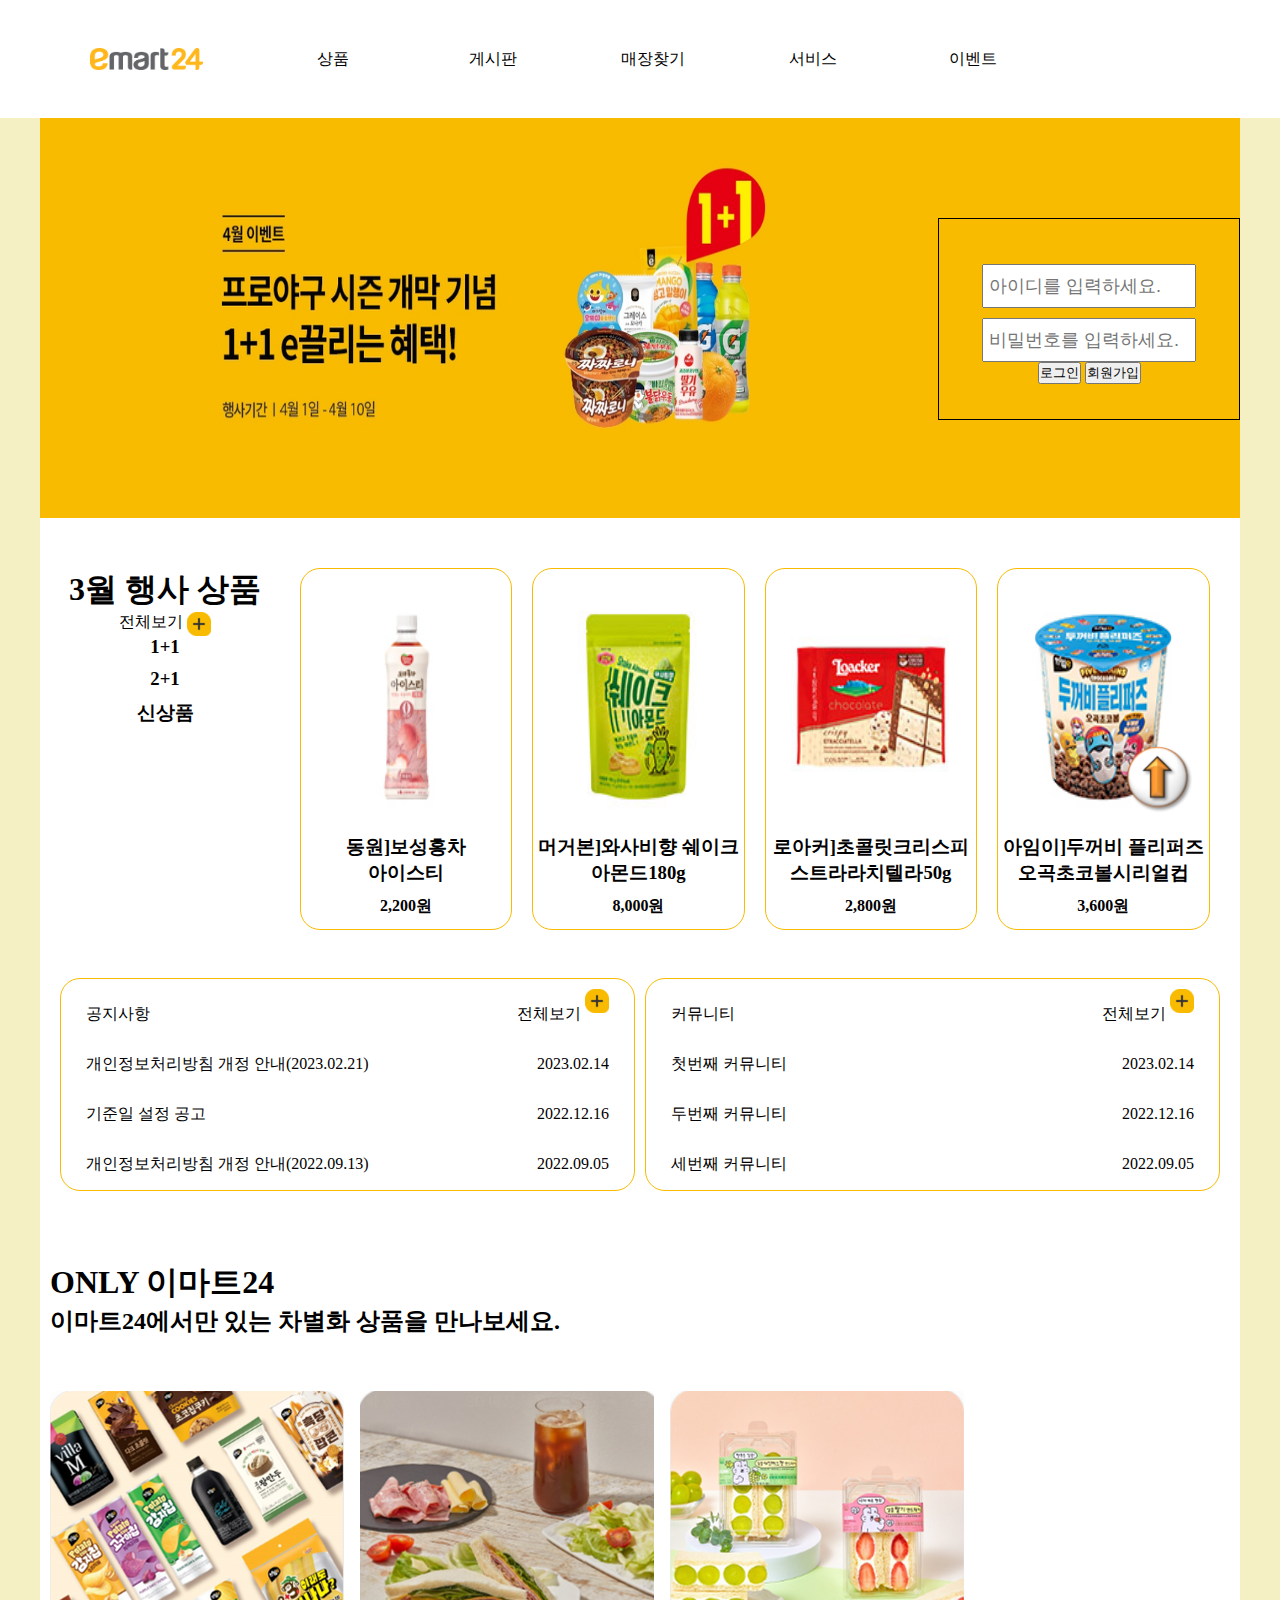
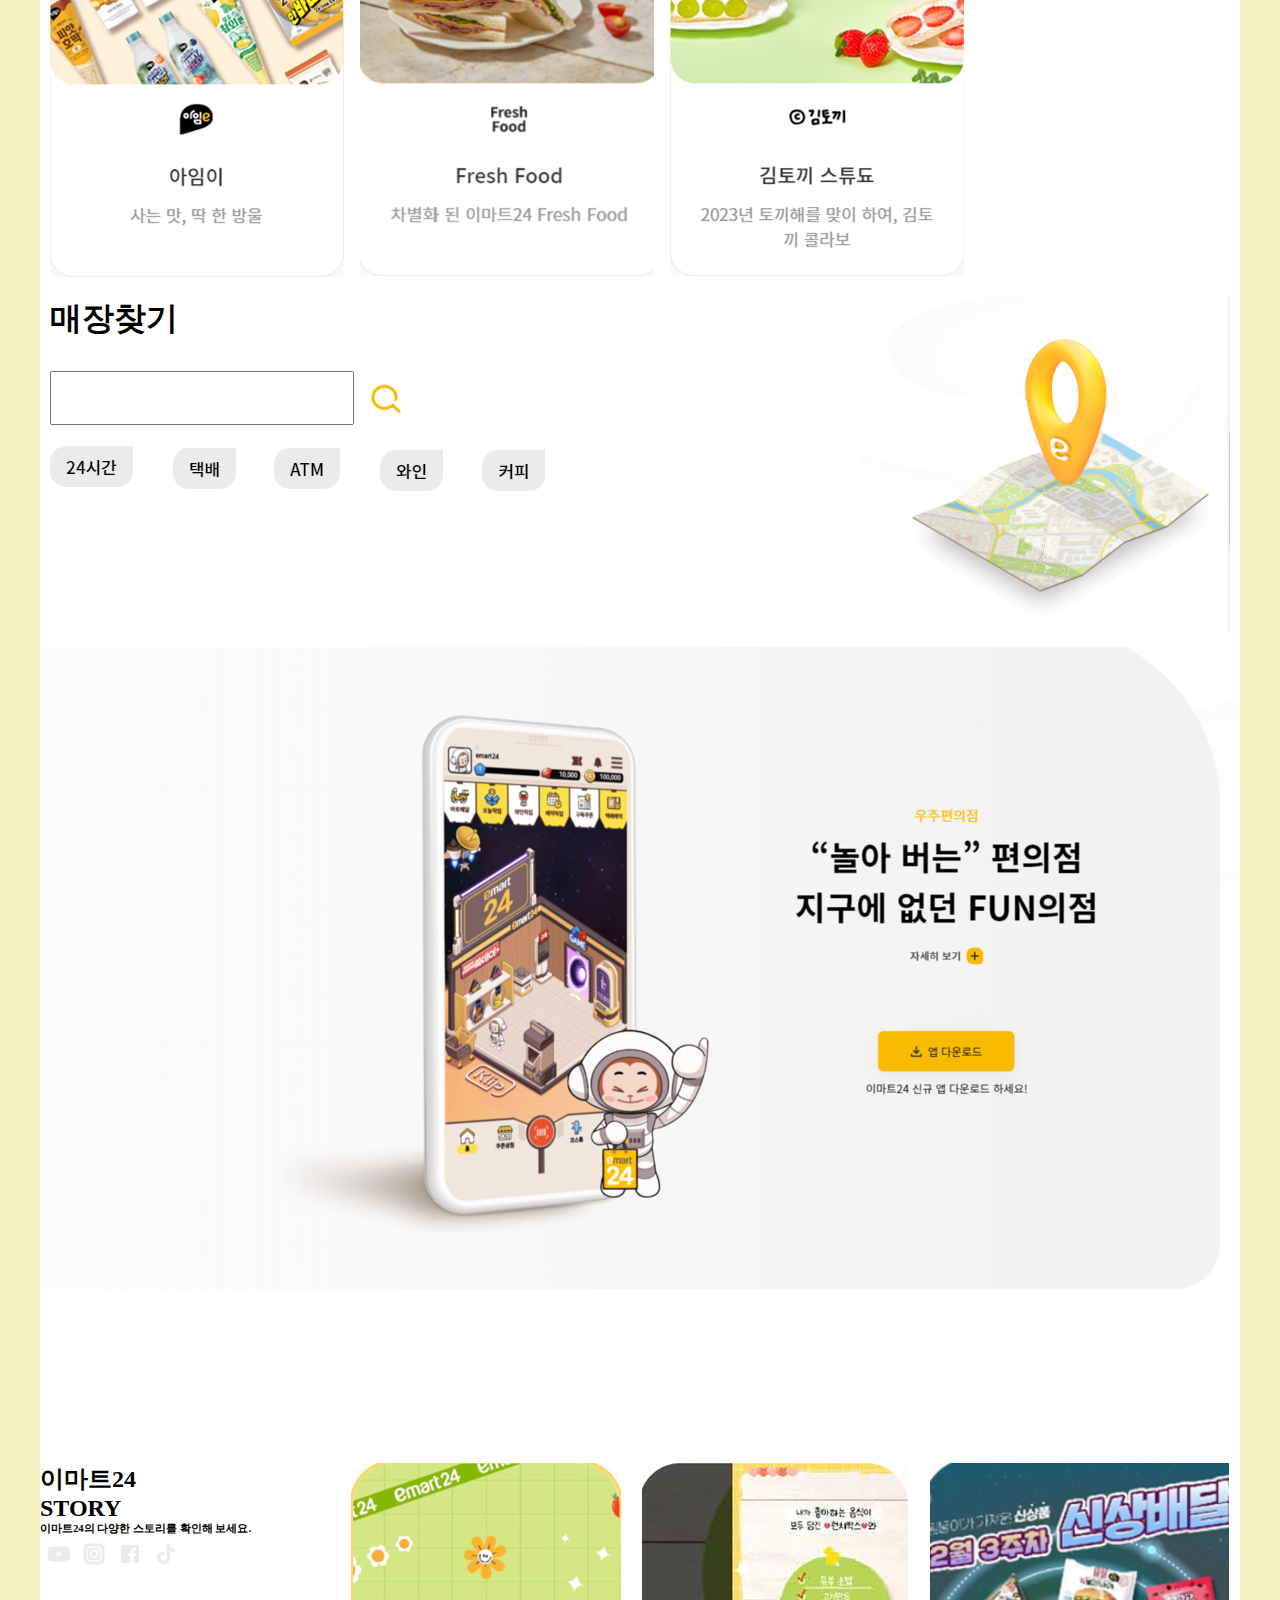
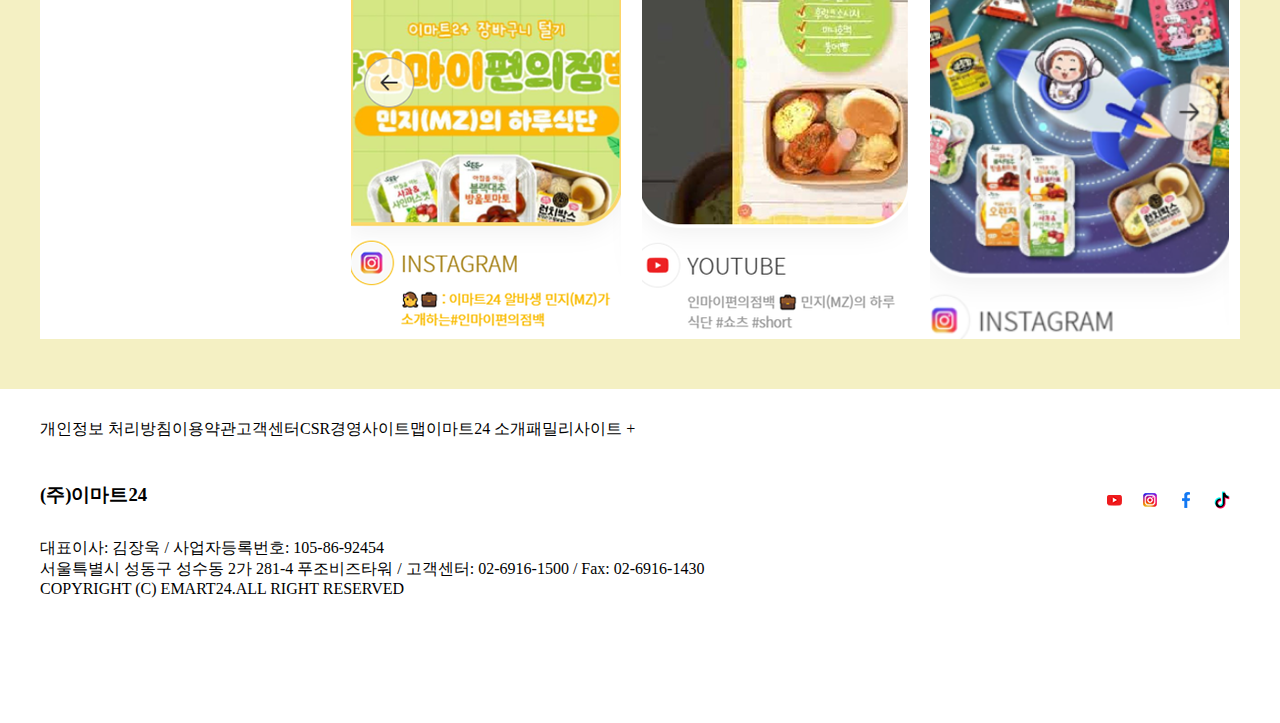
<file: FrontEnd/index.html>
<!DOCTYPE html>
<html lang="en">
<head>
    <meta charset="UTF-8">
    <meta http-equiv="X-UA-Compatible" content="IE=edge">
    <meta name="viewport" content="width=device-width, initial-scale=1.0">
    <title>홈 - 이마트24</title>
    <link rel="stylesheet" href="./css/style_index.css">
</head>
<body>
    <a href="" class="Scroll">
        <img src="./img/위를향해.png" alt="" class="iOn">
        <img src="./img/위를향해2.png" alt="" class="iOff">
    </a>
    <div class="wrap">
        <div class="header">
            <div class="headerIn">
                <div class="logo">
                    <a href="./index.html">
                        <img src="./img/logo.png" alt="로고">
                    </a>
                </div> <!-- logo -->

                <ul class="gnb" onmouseover="on()" onmouseout="off()">
                    <li class="gnbMenu">
                        <div class="textWrap">
                            <a href="./goods.html">상품</a>
                        </div>
                    </li>
                    <li class="gnbMenu">
                        <div class="textWrap">
                            <a href="">게시판</a>
                        </div>
                    </li>
                    <li class="gnbMenu">
                        <div class="textWrap">매장찾기</div>
                    </li>
                    <li class="gnbMenu">
                        <div class="textWrap">서비스</div>
                    </li>
                    <li class="gnbMenu">
                        <div class="textWrap">이벤트</div>
                    </li>
                </ul> <!-- gnb -->

                <div class="headerHidden" onmouseover="on()" onmouseout="off()">
                    <ul class="gnbHidden">
                        <li class="gnbHiddenMenu">
                            <ul class="lnb">
                                <li><a href="./goods.html">행사 상품</a></li>
                                <li>차별화 상품</li>
                                <li>Fresh Food</li>
                            </ul>
                        </li>
                        <li class="gnbHiddenMenu">
                            <ul class="lnb">
                                <li><a href="">공지사항</a></li>
                                <li><a href="">커뮤니티</a></li>
                            </ul>
                        </li>
                        <li class="gnbHiddenMenu">
                            <ul class="lnb">
                                <li>매장찾기</li>
                                <li>3D 매장 체험</li>
                            </ul>
                        </li>
                        <li class="gnbHiddenMenu">
                            <ul class="lnb">
                                <li>APP 서비스</li>
                                <li>생활 서비스</li>
                                <li>제휴 서비스</li>
                            </ul>
                        </li>
                        <li class="gnbHiddenMenu">
                            <ul class="lnb">
                                <li>진행중인 이벤트</li>
                                <li>종료된 이벤트</li>
                            </ul>
                        </li>
                    </ul> <!-- gnb -->
                </div><!-- headerHedden -->
            </div> <!-- headerIn -->
        </div> <!-- header -->

        <div class="container bgcWhite">
            <div class="banner">
                <div class="mainBanner">
                    <img src="./img/mainbanner.png" alt="메인베너">
                </div>
                <div class="loginBox">
                    <div class="login">
                        <form action="">
                            <input type="text" class="id" placeholder="아이디를 입력하세요."><br>
                            <input type="password" class="pw" placeholder="비밀번호를 입력하세요."><br>
                            <button>로그인</button>
                            <button><a href="./join.html">회원가입</a></button>
                        </form>
                    </div>
                </div>
            </div> <!-- banner -->

            <div class="eventItem">
                <div class="titleWrap">
                    <div class="title">
                        <h1>3월 행사 상품</h1>
                        <p>
                            <a href="./goods.html"> <!-- 행사 상품 페이지 연결 -->
                                전체보기
                                <img src="./img/+.png" alt="+">
                            </a>
                        </p>
                    </div>
                    <ul class="categories">
                        <li class="category">
                            <a href="">
                                <h3>1+1</h3>
                            </a>
                        </li>
                        <li class="category">
                            <a href="">
                                <h3>2+1</h3>
                            </a>
                        </li>
                        <li class="category">
                            <a href="">
                                <h3>신상품</h3>
                            </a>
                        </li>
                    </ul>
                </div>

                <div class="eventItemImg">
                    <ul>
                        <li>
                            <a href="./img/productimg1.png">
                                <img src="./img/productimg1.png" alt="행사상품이미지1">
                                <h3 class="eventItemName">동원]보성홍차<br>아이스티</h3>
                                <h4 class="eventItemPrice">2,200원</h4>
                            </a>
                        </li>
                        <li>
                            <a href="./img/productimg2.png">
                                <img src="./img/productimg2.png" alt="행사상품이미지2">
                                <h3 class="eventItemName">머거본]와사비향 쉐이크<br>아몬드180g</h3>
                                <h4 class="eventItemPrice">8,000원</h4>
                            </a>
                        </li>
                        <li>
                            <a href="/img/productimg3.png">
                                <img src="./img/productimg3.png" alt="행사상품이미지3">
                                <h3 class="eventItemName">로아커]초콜릿크리스피<br>스트라라치텔라50g</h3>
                                <h4 class="eventItemPrice">2,800원</h4>
                            </a>
                        </li>
                        <li>
                            <a href="./img/productimg4.png">
                                <img src="./img/productimg4.png" alt="행사상품이미지4">
                                <h3 class="eventItemName">아임이]두꺼비 플리퍼즈<br>오곡초코볼시리얼컵</h3>
                                <h4 class="eventItemPrice">3,600원</h4>
                            </a>
                        </li>
                    </ul>
                </div>
            </div> <!-- eventItem -->

            <div class="customerBoard">
                <div class="noticeBoard">
                    <div class="title">
                        <p>공지사항</p>
                        <p>
                            전체보기
                            <img src="./img/+.png" alt="+">
                        </p>
                    </div>

                    <div class="table">
                        <ul>
                            <li>
                                <a href="">
                                    <span class="tableTitle">개인정보처리방침 개정 안내(2023.02.21)</span>
                                    <span class="tableDate">2023.02.14</span>
                                </a>
                            </li>
                            <li>
                                <a href="">
                                    <span class="tableTitle">기준일 설정 공고</span>
                                    <span class="tableDate">2022.12.16</span>
                                </a>
                            </li>
                            <li>
                                <a href="">
                                    <span class="tableTitle">개인정보처리방침 개정 안내(2022.09.13)</span>
                                    <span class="tableDate">2022.09.05</span>
                                </a>
                            </li>
                        </ul>
                    </div>
                </div>

                <div class="reviewBoard">
                    <div class="title">
                        <p>커뮤니티</p>
                        <p>
                            전체보기
                            <img src="./img/+.png" alt="+">
                        </p>
                    </div>

                    <div class="table">
                        <ul>
                            <li>
                                <a href="">
                                    <span class="tableTitle">첫번째 커뮤니티</span>
                                    <span class="tableDate">2023.02.14</span>
                                </a>
                            </li>
                            <li>
                                <a href="">
                                    <span class="tableTitle">두번째 커뮤니티</span>
                                    <span class="tableDate">2022.12.16</span>
                                </a>
                            </li>
                            <li>
                                <a href="">
                                    <span class="tableTitle">세번째 커뮤니티</span>
                                    <span class="tableDate">2022.09.05</span>
                                </a>
                            </li>
                        </ul>
                    </div>
                </div>
            </div> <!-- customerBoard -->

            <div class="onlyEmart">
                <div class="title">
                    <h1>ONLY 이마트24</h1>
                    <h2>이마트24에서만 있는 차별화 상품을 만나보세요.</h2>
                </div>

                <ul class="onlyEmartImg">
                    <li><img src="./img/only1.png" alt="only 이미지1"></li>
                    <li><img src="./img/only2.png" alt="only 이미지2"></li>
                    <li><img src="./img/only3.png" alt="only 이미지3"></li>
                    <li></li><!--4/12추가-->
                </ul>
            </div> <!-- onlyEmart -->
            
            <div class="mapService">
                <div class="title">
                    <h1>매장찾기</h1>
                    <div class="searchItem">
                        <div class="searchBar">
                            <input type="text" class="searchTextBox">
                            <img src="./img/search.png" alt="찾기" class="searchIcon">
                        </div>

                        <ul class="tags">
                            <li class="tag"><img src="./img/24h.PNG" alt="24시간"></li>
                            <li class="tag"><img src="./img/parcel.PNG" alt="택배"></li>
                            <li class="tag"><img src="./img/atm.PNG" alt="ATM"></li>
                            <li class="tag"><img src="./img/wine.PNG" alt="와인"></li>
                            <li class="tag"><img src="./img/coffee.PNG" alt="커피"></li>
                        </ul>
                    </div>
                </div>
                <div class="mapImg">
                    <img src="./img/map.PNG" alt="지도"> <!-- 홈페이지대로 갈 건지 확인 -->
                </div>
            </div> <!-- mapService -->
            
            <div class="appService">
                <img src="./img/svc.PNG" alt="서비스 이미지">
            </div> <!-- appService -->
            
            <div class="emartStory">
                <div class="title">
                    <h2>이마트24<br>STORY</h2>
                    <h6>이마트24의 다양한 스토리를 확인해 보세요.</h6>
                    <ul class="magazinSns">
                        <li><img src="./img/youtubeGray.png" alt="유튭"></li>
                        <li><img src="./img/instaGray.png" alt="인스타"></li>
                        <li><img src="./img/faceBookGray.png" alt="페북"></li>
                        <li><img src="./img/tiktokGray.png" alt="틱톡"></li>
                    </ul>
                </div>

                <ul class="magazinImg">
                    <li><img src="./img/story1.png" alt="이미지1"></li>
                    <li><img src="./img/story2.png" alt="이미지2"></li>
                    <li><img src="./img/style3.png" alt="이미지3"></li>
                </ul>
            </div> <!-- emartStory -->
        </div> <!-- container -->

        <div class="footer">
            <div class="footerIn">
                <div class="fnbWrap">
                    <ul>
                        <li>개인정보 처리방침</li>
                        <li>이용약관</li>
                        <li>고객센터</li>
                        <li>CSR경영</li>
                        <li>사이트맵</li>
                        <li>이마트24 소개</li>
                    </ul>
                    <div>패밀리사이트 +</div>
                </div> <!-- fnbWrap-->
                <div class="footerContentsWrap">
                    <div class="companyInfo">
                        <h3>(주)이마트24</h3>
                        <p>대표이사: 김장욱 / 사업자등록번호: 105-86-92454</p>
                        <p>서울특별시 성동구 성수동 2가 281-4 푸조비즈타워 / 고객센터: 02-6916-1500 / Fax: 02-6916-1430</p>
                        <p>COPYRIGHT (C) EMART24.ALL RIGHT RESERVED</p>
                    </div> <!-- companyInfo -->
                    <div class="snsWrap">
                        <ul>
                            <li><img src="./img/snsYutube.png" alt="유툽"></li>
                            <li><img src="./img/snsInsta.png" alt="인스타"></li>
                            <li><img src="./img/snsFacebook.png" alt="페북"></li>
                            <li class="tiktok"><img src="./img/snsTiktok.png" alt="틱톡"></li>
                        </ul>
                    </div> <!-- snsWrap -->
                </div> <!-- footerContentsWrap -->
            </div> <!-- footerIn -->
        </div> <!-- footer -->
    </div> <!-- wrap -->
    <script src="./js/script.js"></script>
</body>
</html>
</file>
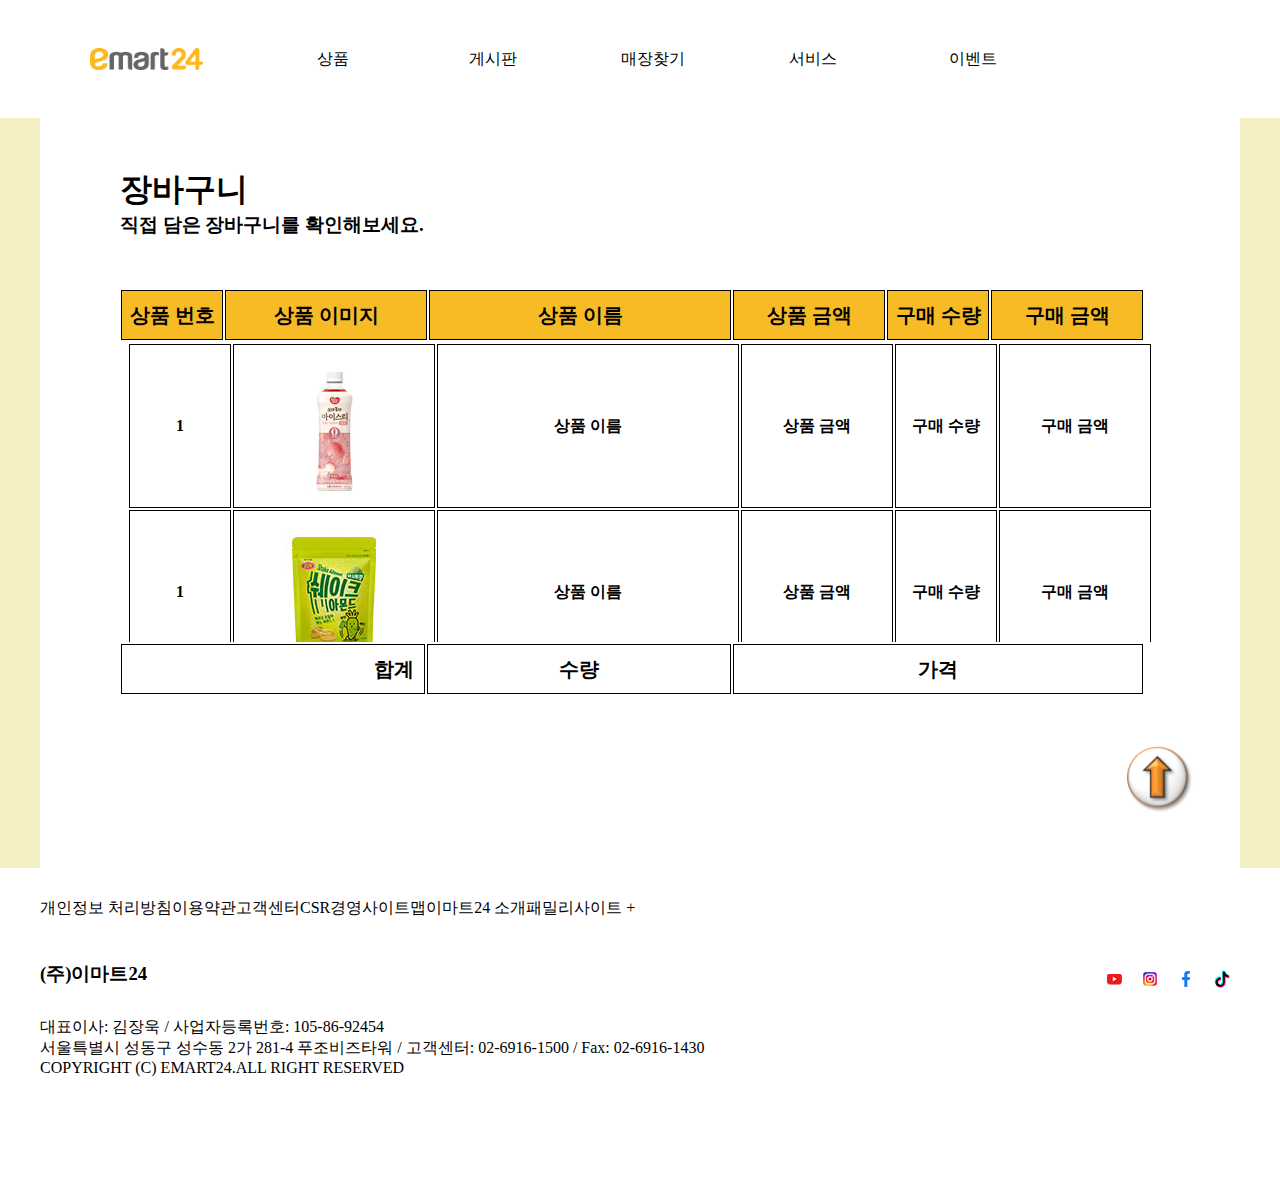
<file: FrontEnd/basket.html>
<!DOCTYPE html>
<html lang="en">
<head>
    <meta charset="UTF-8">
    <meta http-equiv="X-UA-Compatible" content="IE=edge">
    <meta name="viewport" content="width=device-width, initial-scale=1.0">
    <title>홈 - 이마트24</title>
    <link rel="stylesheet" href="./css/style_basket.css">
</head>
<body>
    <a href="" class="Scroll">
        <img src="./img/위를향해.png" alt="" class="iOn">
        <img src="./img/위를향해2.png" alt="" class="iOff">
    </a>
    <div class="wrap">
        <div class="header">
            <div class="headerIn">
                <div class="logo">
                    <a href="./index.html">
                        <img src="./img/logo.png" alt="로고">
                    </a>
                </div> <!-- logo -->

                <ul class="gnb" onmouseover="on()" onmouseout="off()">
                    <li class="gnbMenu">
                        <div class="textWrap">
                            <a href="./goods.html">상품</a>
                        </div>
                    </li>
                    <li class="gnbMenu">
                        <div class="textWrap">
                            <a href="">게시판</a>
                        </div>
                    </li>
                    <li class="gnbMenu">
                        <div class="textWrap">매장찾기</div>
                    </li>
                    <li class="gnbMenu">
                        <div class="textWrap">서비스</div>
                    </li>
                    <li class="gnbMenu">
                        <div class="textWrap">이벤트</div>
                    </li>
                </ul> <!-- gnb -->

                <div class="headerHidden" onmouseover="on()" onmouseout="off()">
                    <ul class="gnbHidden">
                        <li class="gnbHiddenMenu">
                            <ul class="lnb">
                                <li><a href="./goods.html">행사 상품</a></li>
                                <li>차별화 상품</li>
                                <li>Fresh Food</li>
                            </ul>
                        </li>
                        <li class="gnbHiddenMenu">
                            <ul class="lnb">
                                <li><a href="">공지사항</a></li>
                                <li><a href="">커뮤니티</a></li>
                            </ul>
                        </li>
                        <li class="gnbHiddenMenu">
                            <ul class="lnb">
                                <li>매장찾기</li>
                                <li>3D 매장 체험</li>
                            </ul>
                        </li>
                        <li class="gnbHiddenMenu">
                            <ul class="lnb">
                                <li>APP 서비스</li>
                                <li>생활 서비스</li>
                                <li>제휴 서비스</li>
                            </ul>
                        </li>
                        <li class="gnbHiddenMenu">
                            <ul class="lnb">
                                <li>진행중인 이벤트</li>
                                <li>종료된 이벤트</li>
                            </ul>
                        </li>
                    </ul> <!-- gnb -->
                </div><!-- headerHedden -->
            </div> <!-- headerIn -->
        </div> <!-- header -->

        <div class="container">
            <div class="basket">
                <div class="titleWrap">
                    <h1>장바구니</h1>
                    <h3>직접 담은 장바구니를 확인해보세요.</h3>
                </div>  <!-- titleWrap -->

                <table class="basketHeader">
                    <tr style="height: 50px; font-size: 20px;">
                        <th class="widthOne">상품 번호</th>
                        <th class="widthTwo">상품 이미지</th>
                        <th class="widthThree">상품 이름</th>
                        <th class="widthFour">상품 금액</th>
                        <th class="widthFive">구매 수량</th>
                        <th class="widthSix">구매 금액</th>
                    </tr>
                </table>
                <div class="basketMain" style="overflow-y:scroll; height:300px;">
                    <table>
                        <tr>
                            <th class="widthOne">1</th>
                            <th class="widthTwo"><img src="./img/productimg1.png" alt=""></th>
                            <th class="widthThree">상품 이름</th>
                            <th class="widthFour">상품 금액</th>
                            <th class="widthFive">구매 수량</th>
                            <th class="widthSix">구매 금액</th>  
                        </tr>
                        <tr>
                            <th class="widthOne">1</th>
                            <th class="widthTwo"><img src="./img/productimg2.png" alt=""></th>
                            <th class="widthThree">상품 이름</th>
                            <th class="widthFour">상품 금액</th>
                            <th class="widthFive">구매 수량</th>
                            <th class="widthSix">구매 금액</th>  
                        </tr>
                    </table>
                </div>
                <table class="basketFooter">
                    <tr style="height: 50px; font-size: 20px;">
                        <th class="bf1" align="right">합계&nbsp;&nbsp;</th>
                        <th class="bf2">수량</th>
                        <th class="bf3">가격</th>
                    </tr>
                </table>
            </div>
        </div> <!-- container -->




        <div class="footer">
            <div class="footerIn">
                <div class="fnbWrap">
                    <ul>
                        <li>개인정보 처리방침</li>
                        <li>이용약관</li>
                        <li>고객센터</li>
                        <li>CSR경영</li>
                        <li>사이트맵</li>
                        <li>이마트24 소개</li>
                    </ul>
                    <div>패밀리사이트 +</div>
                </div> <!-- fnbWrap-->
                <div class="footerContentsWrap">
                    <div class="companyInfo">
                        <h3>(주)이마트24</h3>
                        <p>대표이사: 김장욱 / 사업자등록번호: 105-86-92454</p>
                        <p>서울특별시 성동구 성수동 2가 281-4 푸조비즈타워 / 고객센터: 02-6916-1500 / Fax: 02-6916-1430</p>
                        <p>COPYRIGHT (C) EMART24.ALL RIGHT RESERVED</p>
                    </div> <!-- companyInfo -->
                    <div class="snsWrap">
                        <ul>
                            <li><img src="./img/snsYutube.png" alt="유툽"></li>
                            <li><img src="./img/snsInsta.png" alt="인스타"></li>
                            <li><img src="./img/snsFacebook.png" alt="페북"></li>
                            <li class="tiktok"><img src="./img/snsTiktok.png" alt="틱톡"></li>
                        </ul>
                    </div> <!-- snsWrap -->
                </div> <!-- footerContentsWrap -->
            </div> <!-- footerIn -->
        </div> <!-- footer -->
    </div> <!-- wrap -->
    <script src="./js/script.js"></script>
</body>
</html>
</file>
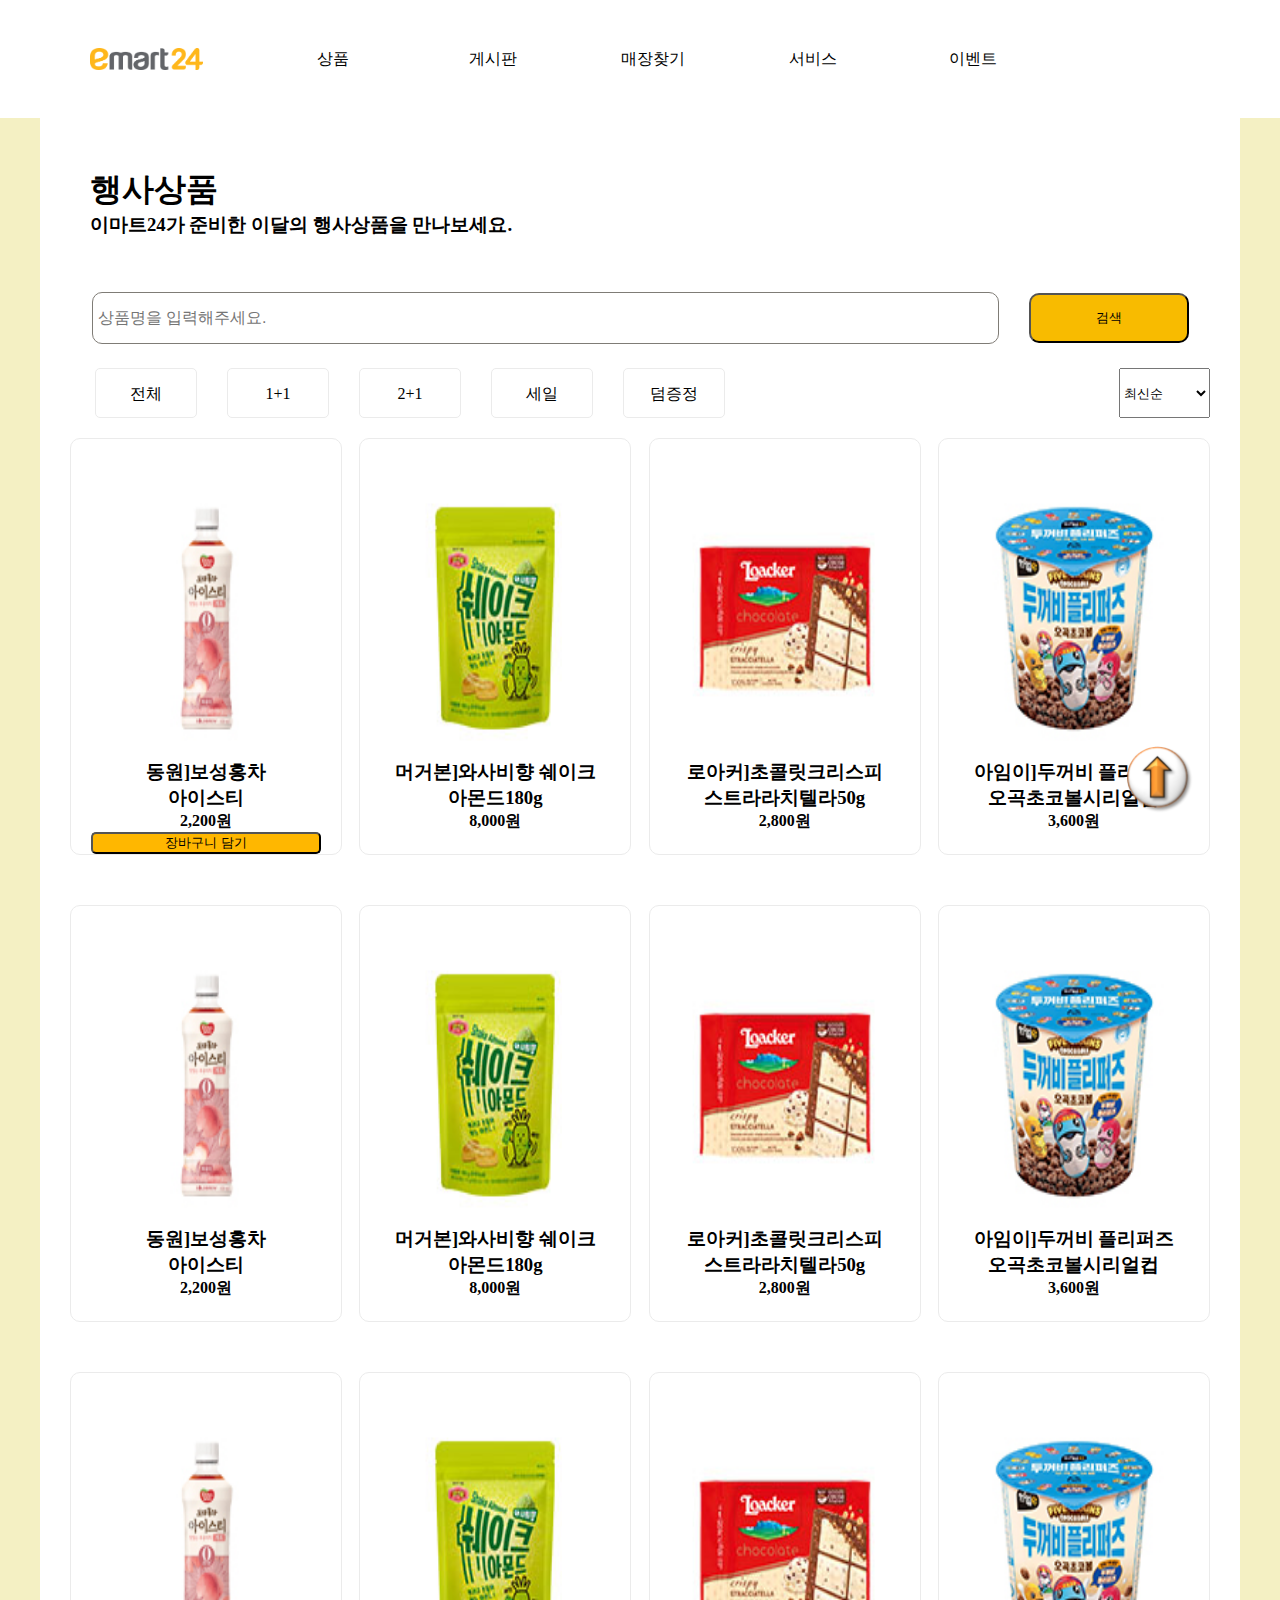
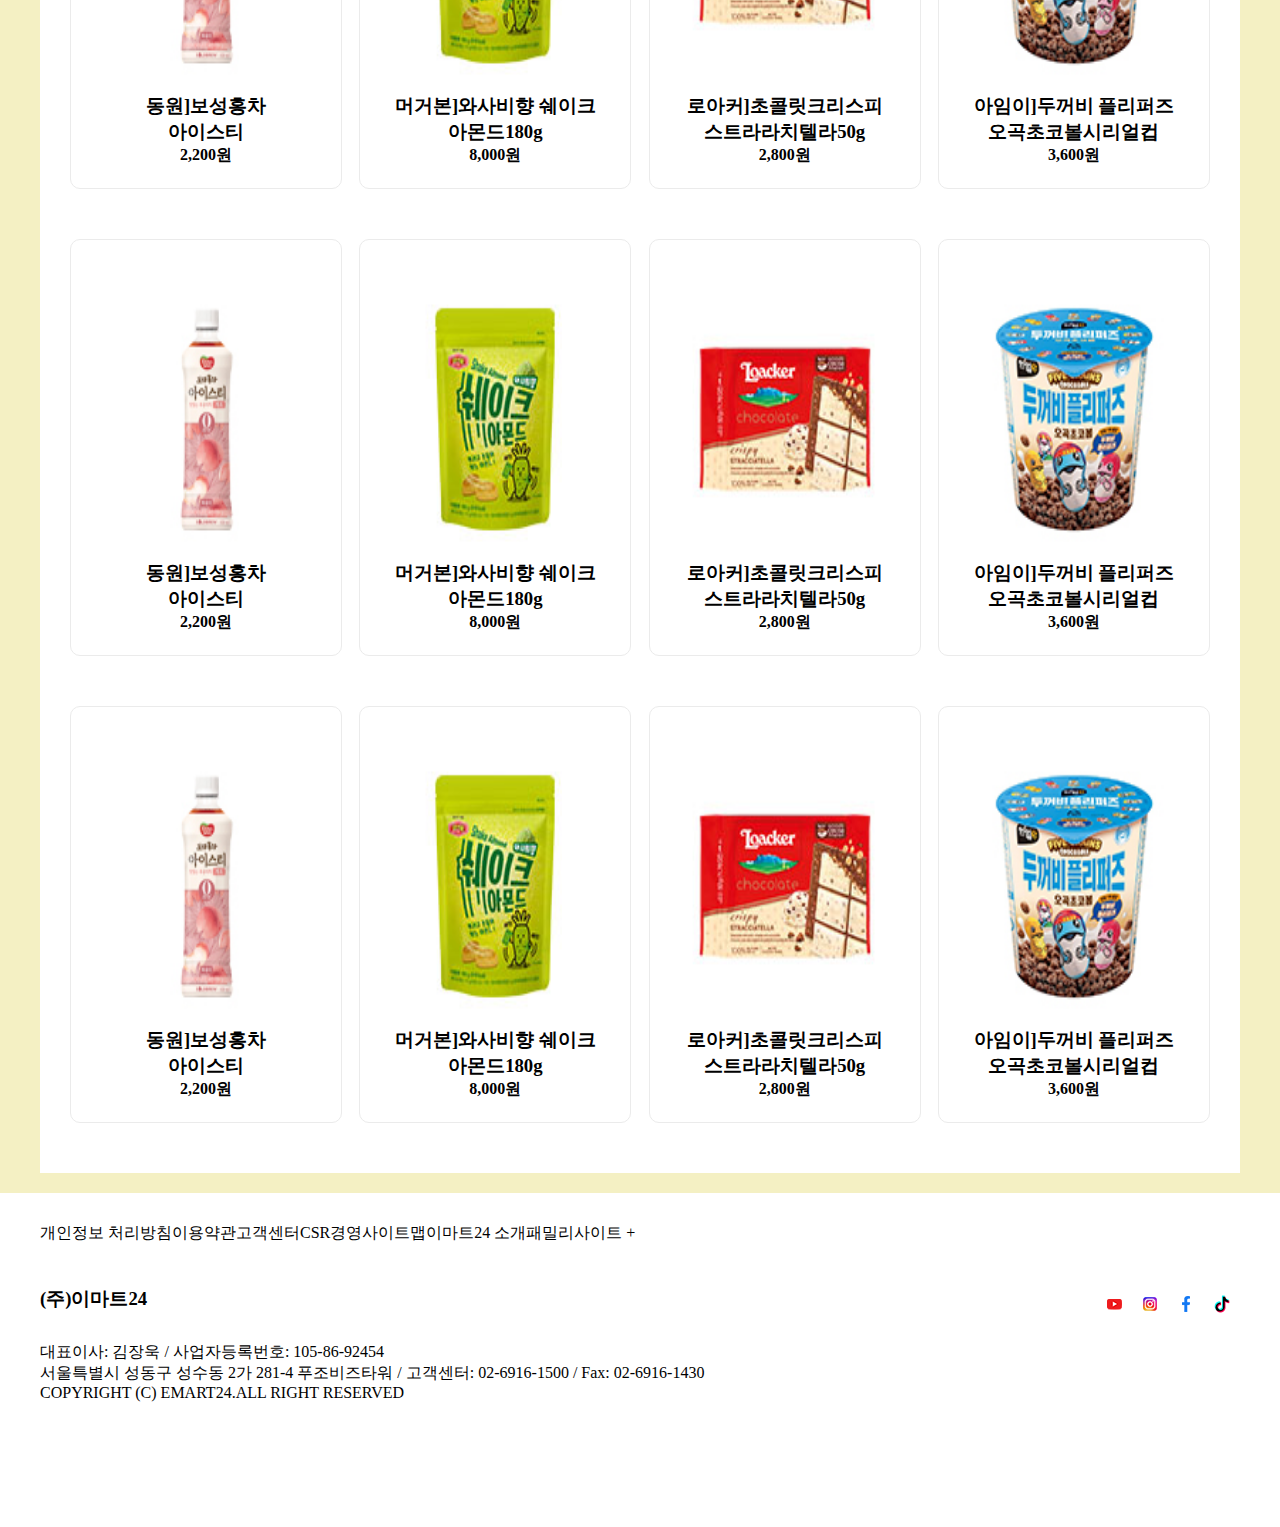
<file: FrontEnd/goods.html>
<!DOCTYPE html>
<html lang="en">
<head>
    <meta charset="UTF-8">
    <meta http-equiv="X-UA-Compatible" content="IE=edge">
    <meta name="viewport" content="width=device-width, initial-scale=1.0">
    <title>행사상품</title>
    <link rel="stylesheet" href="./css/style_goods.css">
</head>
<body>
    <a href="" class="Scroll">
        <img src="./img/위를향해.png" alt="" class="iOn">
        <img src="./img/위를향해2.png" alt="" class="iOff">
    </a>
    <div class="wrap">
        <div class="header">
            <div class="headerIn">
                <div class="logo">
                    <a href="./index.html">
                        <img src="./img/logo.png" alt="로고">
                    </a>
                </div> <!-- logo -->

                <ul class="gnb" onmouseover="on()" onmouseout="off()">
                    <li class="gnbMenu">
                        <div class="textWrap">
                            <a href="">상품</a>
                        </div>
                    </li>
                    <li class="gnbMenu">
                        <div class="textWrap">
                            <a href="">게시판</a>
                        </div>
                    </li>
                    <li class="gnbMenu">
                        <div class="textWrap">매장찾기</div>
                    </li>
                    <li class="gnbMenu">
                        <div class="textWrap">서비스</div>
                    </li>
                    <li class="gnbMenu">
                        <div class="textWrap">이벤트</div>
                    </li>
                </ul> <!-- gnb -->

                <div class="headerHidden" onmouseover="on()" onmouseout="off()">
                    <ul class="gnbHidden">
                        <li class="gnbHiddenMenu">
                            <ul class="lnb">
                                <li><a href="">행사 상품</a></li>
                                <li>차별화 상품</li>
                                <li>Fresh Food</li>
                            </ul>
                        </li>
                        <li class="gnbHiddenMenu">
                            <ul class="lnb">
                                <li><a href="">공지사항</a></li>
                                <li><a href="">커뮤니티</a></li>
                            </ul>
                        </li>
                        <li class="gnbHiddenMenu">
                            <ul class="lnb">
                                <li>매장찾기</li>
                                <li>3D 매장 체험</li>
                            </ul>
                        </li>
                        <li class="gnbHiddenMenu">
                            <ul class="lnb">
                                <li>APP 서비스</li>
                                <li>생활 서비스</li>
                                <li>제휴 서비스</li>
                            </ul>
                        </li>
                        <li class="gnbHiddenMenu">
                            <ul class="lnb">
                                <li>진행중인 이벤트</li>
                                <li>종료된 이벤트</li>
                            </ul>
                        </li>
                    </ul> <!-- gnb -->
                </div><!-- headerHedden -->
            </div> <!-- headerIn -->
        </div> <!-- header -->

        <div class="goodsContainer bgcWhite">
            <div class="titleWrap">
                <h1>행사상품</h1>
                <h3>이마트24가 준비한 이달의 행사상품을 만나보세요.</h3>
            </div>  <!-- titleWrap -->

            <form action="">
                <div class="searchBar">
                    <input type="text" placeholder="상품명을 입력해주세요.">
                    <button type="submit">검색</button>
                </div>
            </form>

            <div class="goods">
                <div class="categoryWrap">
                    <ul class="category">
                        <li><a href="">전체</a></li>
                        <li><a href="">1+1</a></li>
                        <li><a href="">2+1</a></li>
                        <li><a href="">세일</a></li>
                        <li><a href="">덤증정</a></li>
                    </ul>
                    <select class="dropLabel">
                        <option value="">최신순</option>
                        <option value="">가격 낮은순</option>
                        <option value="">가격 높은순</option>
                        <option value="">인기순</option>
                    </select>
                </div>
                <ul class="goodsItem">
                    <div class="firstLine">
                        <li>
                            <form action="">
                                <a href="./img/productimg1.png">
                                    <img src="./img/productimg1.png" alt="행사상품이미지1">
                                    <h3 class="eventItemName">동원]보성홍차<br>아이스티</h3>
                                    <h4 class="eventItemPrice">2,200원</h4>
                                    <button type="button">장바구니 담기</button>
                                </a>
                            </form>
                        </li>
                        <li>
                            <a href="./img/productimg2.png">
                                <img src="./img/productimg2.png" alt="행사상품이미지2">
                                <h3 class="eventItemName">머거본]와사비향 쉐이크<br>아몬드180g</h3>
                                <h4 class="eventItemPrice">8,000원</h4>
                            </a>
                        </li>
                        <li>
                            <a href="/img/productimg3.png">
                                <img src="./img/productimg3.png" alt="행사상품이미지3">
                                <h3 class="eventItemName">로아커]초콜릿크리스피<br>스트라라치텔라50g</h3>
                                <h4 class="eventItemPrice">2,800원</h4>
                            </a>
                        </li>
                        <li>
                            <a href="./img/productimg4.png">
                                <img src="./img/productimg4.png" alt="행사상품이미지4">
                                <h3 class="eventItemName">아임이]두꺼비 플리퍼즈<br>오곡초코볼시리얼컵</h3>
                                <h4 class="eventItemPrice">3,600원</h4>
                            </a>
                    </div>
                    <div class="secondLine">
                        <li>
                            <a href="./img/productimg1.png">
                                <img src="./img/productimg1.png" alt="행사상품이미지1">
                                <h3 class="eventItemName">동원]보성홍차<br>아이스티</h3>
                                <h4 class="eventItemPrice">2,200원</h4>
                            </a>
                        </li>
                        <li>
                            <a href="./img/productimg2.png">
                                <img src="./img/productimg2.png" alt="행사상품이미지2">
                                <h3 class="eventItemName">머거본]와사비향 쉐이크<br>아몬드180g</h3>
                                <h4 class="eventItemPrice">8,000원</h4>
                            </a>
                        </li>
                        <li>
                            <a href="/img/productimg3.png">
                                <img src="./img/productimg3.png" alt="행사상품이미지3">
                                <h3 class="eventItemName">로아커]초콜릿크리스피<br>스트라라치텔라50g</h3>
                                <h4 class="eventItemPrice">2,800원</h4>
                            </a>
                        </li>
                        <li>
                            <a href="./img/productimg4.png">
                                <img src="./img/productimg4.png" alt="행사상품이미지4">
                                <h3 class="eventItemName">아임이]두꺼비 플리퍼즈<br>오곡초코볼시리얼컵</h3>
                                <h4 class="eventItemPrice">3,600원</h4>
                            </a>
                    </div>
                    <div class="thirdLine">
                        <li>
                            <a href="./img/productimg1.png">
                                <img src="./img/productimg1.png" alt="행사상품이미지1">
                                <h3 class="eventItemName">동원]보성홍차<br>아이스티</h3>
                                <h4 class="eventItemPrice">2,200원</h4>
                            </a>
                        </li>
                        <li>
                            <a href="./img/productimg2.png">
                                <img src="./img/productimg2.png" alt="행사상품이미지2">
                                <h3 class="eventItemName">머거본]와사비향 쉐이크<br>아몬드180g</h3>
                                <h4 class="eventItemPrice">8,000원</h4>
                            </a>
                        </li>
                        <li>
                            <a href="/img/productimg3.png">
                                <img src="./img/productimg3.png" alt="행사상품이미지3">
                                <h3 class="eventItemName">로아커]초콜릿크리스피<br>스트라라치텔라50g</h3>
                                <h4 class="eventItemPrice">2,800원</h4>
                            </a>
                        </li>
                        <li>
                            <a href="./img/productimg4.png">
                                <img src="./img/productimg4.png" alt="행사상품이미지4">
                                <h3 class="eventItemName">아임이]두꺼비 플리퍼즈<br>오곡초코볼시리얼컵</h3>
                                <h4 class="eventItemPrice">3,600원</h4>
                            </a>
                    </div>
                    <div class="fourthLine">
                        <li>
                            <a href="./img/productimg1.png">
                                <img src="./img/productimg1.png" alt="행사상품이미지1">
                                <h3 class="eventItemName">동원]보성홍차<br>아이스티</h3>
                                <h4 class="eventItemPrice">2,200원</h4>
                            </a>
                        </li>
                        <li>
                            <a href="./img/productimg2.png">
                                <img src="./img/productimg2.png" alt="행사상품이미지2">
                                <h3 class="eventItemName">머거본]와사비향 쉐이크<br>아몬드180g</h3>
                                <h4 class="eventItemPrice">8,000원</h4>
                            </a>
                        </li>
                        <li>
                            <a href="/img/productimg3.png">
                                <img src="./img/productimg3.png" alt="행사상품이미지3">
                                <h3 class="eventItemName">로아커]초콜릿크리스피<br>스트라라치텔라50g</h3>
                                <h4 class="eventItemPrice">2,800원</h4>
                            </a>
                        </li>
                        <li>
                            <a href="./img/productimg4.png">
                                <img src="./img/productimg4.png" alt="행사상품이미지4">
                                <h3 class="eventItemName">아임이]두꺼비 플리퍼즈<br>오곡초코볼시리얼컵</h3>
                                <h4 class="eventItemPrice">3,600원</h4>
                            </a>
                        </li>
                    </div>
                    <div class="fifthLine">
                        <li>
                            <a href="./img/productimg1.png">
                                <img src="./img/productimg1.png" alt="행사상품이미지1">
                                <h3 class="eventItemName">동원]보성홍차<br>아이스티</h3>
                                <h4 class="eventItemPrice">2,200원</h4>
                            </a>
                        </li>
                        <li>
                            <a href="./img/productimg2.png">
                                <img src="./img/productimg2.png" alt="행사상품이미지2">
                                <h3 class="eventItemName">머거본]와사비향 쉐이크<br>아몬드180g</h3>
                                <h4 class="eventItemPrice">8,000원</h4>
                            </a>
                        </li>
                        <li>
                            <a href="/img/productimg3.png">
                                <img src="./img/productimg3.png" alt="행사상품이미지3">
                                <h3 class="eventItemName">로아커]초콜릿크리스피<br>스트라라치텔라50g</h3>
                                <h4 class="eventItemPrice">2,800원</h4>
                            </a>
                        </li>
                        <li>
                            <a href="./img/productimg4.png">
                                <img src="./img/productimg4.png" alt="행사상품이미지4">
                                <h3 class="eventItemName">아임이]두꺼비 플리퍼즈<br>오곡초코볼시리얼컵</h3>
                                <h4 class="eventItemPrice">3,600원</h4>
                            </a>
                        </li>
                    </div>
                </ul>
            </div>
        </div>  <!-- goodsContainer -->

        <div class="footer">
            <div class="footerIn">
                <div class="fnbWrap">
                    <ul>
                        <li>개인정보 처리방침</li>
                        <li>이용약관</li>
                        <li>고객센터</li>
                        <li>CSR경영</li>
                        <li>사이트맵</li>
                        <li>이마트24 소개</li>
                    </ul>
                    <div>패밀리사이트 +</div>
                </div> <!-- fnbWrap-->
                <div class="footerContentsWrap">
                    <div class="companyInfo">
                        <h3>(주)이마트24</h3>
                        <p>대표이사: 김장욱 / 사업자등록번호: 105-86-92454</p>
                        <p>서울특별시 성동구 성수동 2가 281-4 푸조비즈타워 / 고객센터: 02-6916-1500 / Fax: 02-6916-1430</p>
                        <p>COPYRIGHT (C) EMART24.ALL RIGHT RESERVED</p>
                    </div> <!-- companyInfo -->
                    <div class="snsWrap">
                        <ul>
                            <li><img src="./img/snsYutube.png" alt="유툽"></li>
                            <li><img src="./img/snsInsta.png" alt="인스타"></li>
                            <li><img src="./img/snsFacebook.png" alt="페북"></li>
                            <li class="tiktok"><img src="./img/snsTiktok.png" alt="틱톡"></li>
                        </ul>
                    </div> <!-- snsWrap -->
                </div> <!-- footerContentsWrap -->
            </div> <!-- footerIn -->
        </div> <!-- footer -->
    </div>  <!-- wrap -->
    <script src="./js/script.js"></script>
</body>
</html>
</file>
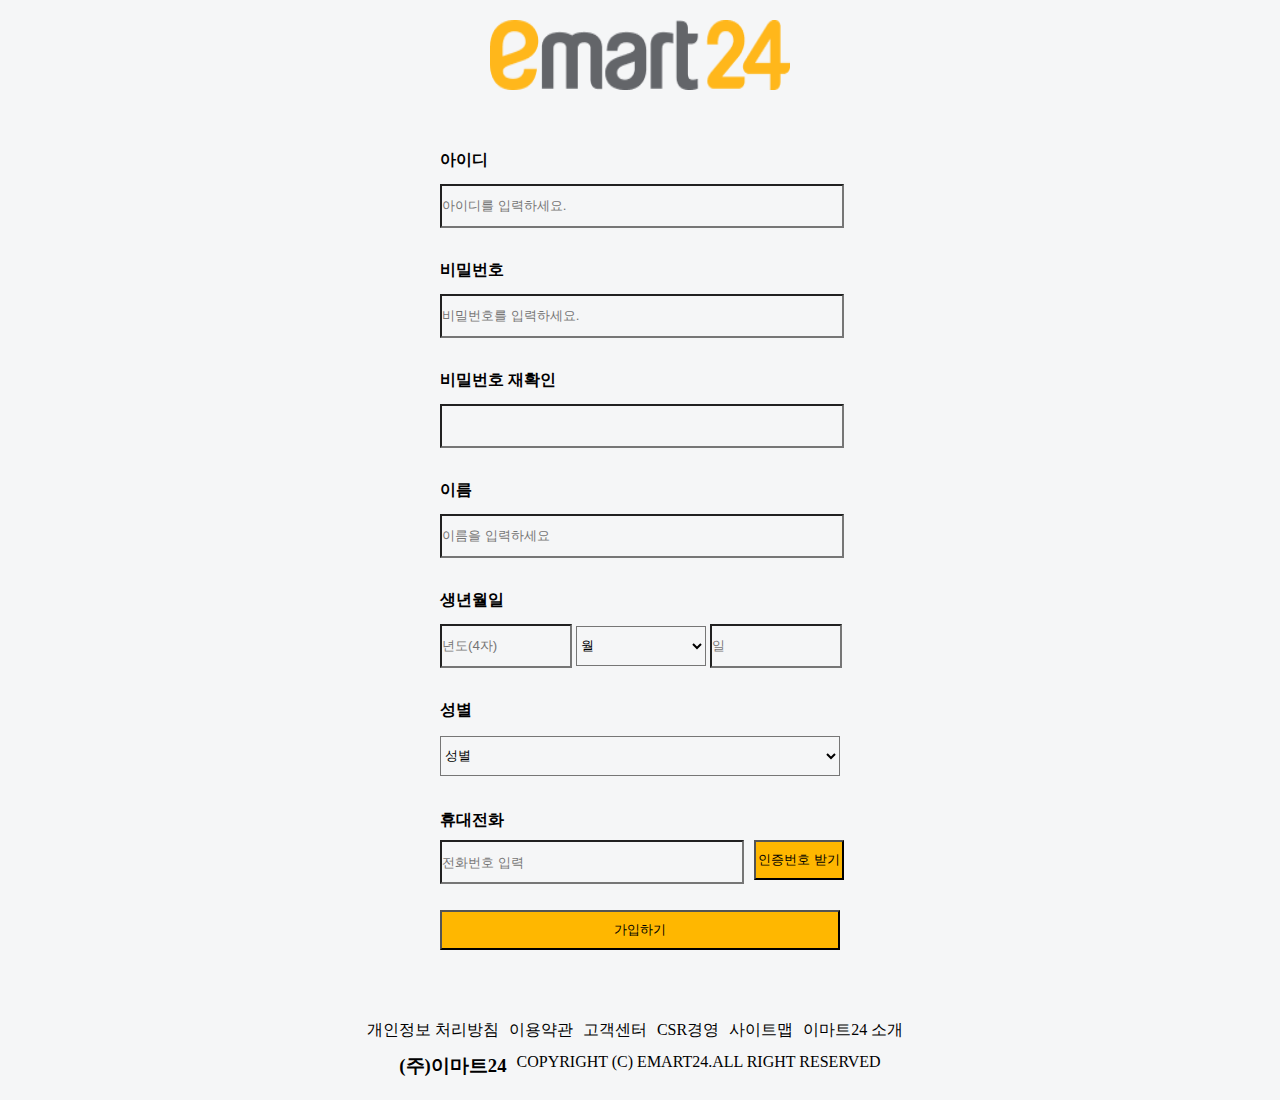
<file: FrontEnd/join.html>
<!DOCTYPE html>
<html lang="en">
<head>
    <meta charset="UTF-8">
    <meta http-equiv="X-UA-Compatible" content="IE=edge">
    <meta name="viewport" content="width=device-width, initial-scale=1.0">
    <title>회원가입</title>
    <link rel="stylesheet" href="./css/style_join.css">
</head>
<body>
    <div class="wrap">
        <div class="header">
            <div class="headerIn">
                <a href="./index.html"><img src="./img/logo.png" alt="로고"></a>
            </div>
        </div>  <!-- header -->
        
        <div class="container">
            <form action="">
                <ul class="join_content">
                    <li class="join_id">    <!-- 아이디 -->
                        <div class="jc_textWrap">
                            <label for="user_id">아이디</label>
                        </div>
                        <div class="jc_inputWrap">
                            <input type="text" id="user_id" placeholder="아이디를 입력하세요.">
                        </div>
                    </li>
                    <li class="join_pw1">    <!-- 비밀번호 -->
                        <div class="jc_textWrap">
                            <label for="user_pw1">비밀번호</label>
                        </div>
                        <div class="jc_inputWrap">
                            <input type="password" id="user_pw1" placeholder="비밀번호를 입력하세요.">
                        </div>
                    </li>
                    <li class="join_pw2">    <!-- 비밀번호 재확인 -->
                        <div class="jc_textWrap">
                            <label for="user_pw2">비밀번호 재확인</label>
                        </div>
                        <div class="jc_inputWrap">
                            <input type="password" id="user_pw2">
                        </div>
                    </li>
                    <li class="join_name">    <!-- 이름 -->
                        <div class="jc_textWrap">
                            <label for="user_name">이름</label>
                        </div>
                        <div class="jc_inputWrap">
                            <input type="text" id="user_name" placeholder="이름을 입력하세요">
                        </div>
                    </li>
                    <li class="join_birth">
                        <div class="jc_textWrap">
                            <label for="user_birth">생년월일</label>
                        </div>
                        <div class="jc_inputWrap">
                            <input type="text" id="user_birth" placeholder="년도(4자)">
                            <select name="" id="">
                                <option value selected>월</option>
                                <option value="01">1</option>
                                <option value="02">2</option>
                                <option value="03">3</option>
                                <option value="04">4</option>
                                <option value="05">5</option>
                                <option value="06">6</option>
                                <option value="07">7</option>
                                <option value="08">8</option>
                                <option value="09">9</option>
                                <option value="10">10</option>
                                <option value="11">11</option>
                                <option value="12">12</option>
                            </select>
                            <input type="text" placeholder="일">
                        </div>
                    </li>
                    <li class="join_gender">
                        <div class="jc_textWrap">
                            <label for="user_gender">성별</label>
                        </div>
                        <div class="jc_inputWrap">    
                            <select name="" id="">
                                <option value selected>성별</option>
                                <option value="M">남자</option>
                                <option value="F">여자</option>
                                <option value="U">선택안함</option>
                            </select>
                        </div>
                    </li>
                    <li class="join_tel">
                        <div class="jc_textWrap">
                            <label for="user_tel">휴대전화</label>
                        </div>
                        <div class="jc_inputWrap">
                            <input type="tel" id="user_tel" placeholder="전화번호 입력">
                            <button>인증번호 받기</button>
                        </div>
                    </li>
                    <li class="joinBtn">
                        <button class="user_join" type="submit" onclick="checkAll()">가입하기</button>
                    </li>
                </ul>   <!-- join_content -->
            </from>
        </div> <!-- container -->

        <div class="footer">
            <div class="footerIn">
                <div class="fnbWrap">
                    <ul>
                        <li>개인정보 처리방침</li>
                        <li>이용약관</li>
                        <li>고객센터</li>
                        <li>CSR경영</li>
                        <li>사이트맵</li>
                        <li>이마트24 소개</li>
                    </ul>
                </div> <!-- fnbWrap-->
                <div class="companyInfoWrap">
                    <h3>(주)이마트24</h3>
                    <p>COPYRIGHT (C) EMART24.ALL RIGHT RESERVED</p>
                </div> <!-- companyInfoWrap -->
            </div> <!-- footerIn -->
        </div> <!-- footer -->
    </div>  <!-- wrap -->
    <script src="./js/script.js"></script>
</body>
</html>
</file>
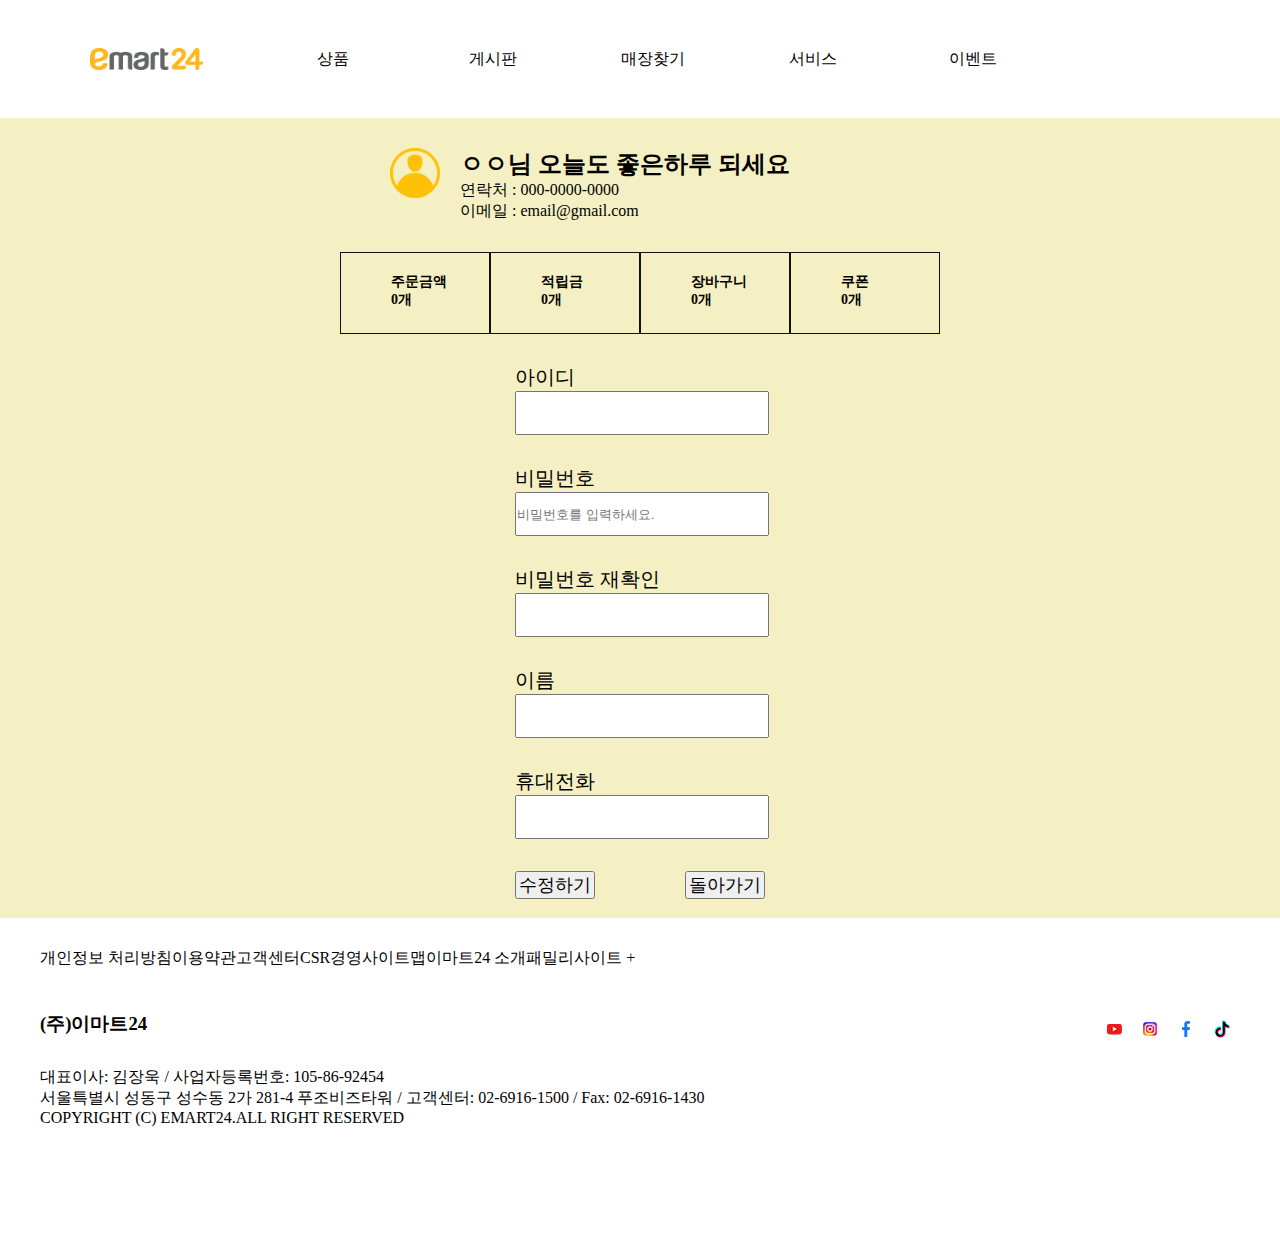
<file: FrontEnd/myPage.html>
<!DOCTYPE html>
<html lang="en">
<head>
    <meta charset="UTF-8">
    <meta http-equiv="X-UA-Compatible" content="IE=edge">
    <meta name="viewport" content="width=device-width, initial-scale=1.0">
    <title>My page</title>
<link rel="stylesheet" href="./css/style_myPage.css">
</head>
<body>
    <div class="wrap">
        <div class="header">
            <div class="headerIn">
                <div class="logo">
                    <a href="./index.html">
                        <img src="./img/logo.png" alt="로고">
                    </a>
                </div> <!-- logo -->

                <ul class="gnb" onmouseover="on()" onmouseout="off()">
                    <li class="gnbMenu">
                        <div class="textWrap">
                            <a href="./goods.html">상품</a>
                        </div>
                    </li>
                    <li class="gnbMenu">
                        <div class="textWrap">
                            <a href="">게시판</a>
                        </div>
                    </li>
                    <li class="gnbMenu">
                        <div class="textWrap">매장찾기</div>
                    </li>
                    <li class="gnbMenu">
                        <div class="textWrap">서비스</div>
                    </li>
                    <li class="gnbMenu">
                        <div class="textWrap">이벤트</div>
                    </li>
                </ul> <!-- gnb -->

                <div class="headerHidden" onmouseover="on()" onmouseout="off()">
                    <ul class="gnbHidden">
                        <li class="gnbHiddenMenu">
                            <ul class="lnb">
                                <li><a href="./goods.html">행사 상품</a></li>
                                <li>차별화 상품</li>
                                <li>Fresh Food</li>
                            </ul>
                        </li>
                        <li class="gnbHiddenMenu">
                            <ul class="lnb">
                                <li><a href="">공지사항</a></li>
                                <li><a href="">커뮤니티</a></li>
                            </ul>
                        </li>
                        <li class="gnbHiddenMenu">
                            <ul class="lnb">
                                <li>매장찾기</li>
                                <li>3D 매장 체험</li>
                            </ul>
                        </li>
                        <li class="gnbHiddenMenu">
                            <ul class="lnb">
                                <li>APP 서비스</li>
                                <li>생활 서비스</li>
                                <li>제휴 서비스</li>
                            </ul>
                        </li>
                        <li class="gnbHiddenMenu">
                            <ul class="lnb">
                                <li>진행중인 이벤트</li>
                                <li>종료된 이벤트</li>
                            </ul>
                        </li>
                    </ul> <!-- gnb -->
                </div><!-- headerHedden -->
            </div> <!-- headerIn -->
        </div> <!-- header -->
        <div class="container">        
            <div class="page-body">
                <div class="info">
                    <div class="user">
                        <div class="userThumb">
                            <a><img src="./img/userT.png" alt="유저 사진"></a>
                        </div>
                        <div class="userInfo">
                            <h2>ㅇㅇ님 오늘도 좋은하루 되세요</h2>
                            <ul>
                                <li>연락처 : 000-0000-0000</li>
                                <li>이메일 : email@gmail.com</li>
                                
                            </ul>
                        </div>
                    </div><!--user-->
                    <div class="order">
                        <dl>
                            <dt>주문금액</dt>
                            <dd><a href="">0개</a></dd>
                    </dl>
                        <dl>
                            <dt>적립금</dt>
                            <dd><a href="">0개</a></dd>
                    </dl>
                        <dl>
                            <dt>장바구니</dt>
                            <dd><a href="">0개</a></dd>
                    </dl>
                        <dl>
                            <dt>쿠폰</dt>
                            <dd><a href="">0개</a></dd>
                        </dl>                     
                    </div><!--order-->
                </div><!--info-->
                        
                <div class="user_data">
                <form action="">
                    <ul class="join_content">
                        <li class="join_id">    <!-- 아이디 -->
                            <div class="jc_textWrap">
                                <label for="user_id">아이디</label>
                            </div>
                            <div class="jc_inputWrap">
                                <input type="text" id="user_id" placeholder="">
                            </div>
                        </li>
                        <li class="join_pw1">    <!-- 비밀번호 -->
                            <div class="jc_textWrap">
                                <label for="user_pw1">비밀번호</label>
                            </div>
                            <div class="jc_inputWrap">
                                <input type="password" id="user_pw1" placeholder="비밀번호를 입력하세요.">
                            </div>
                        </li>
                        <li class="join_pw2">    <!-- 비밀번호 재확인 -->
                            <div class="jc_textWrap">
                                <label for="user_pw2">비밀번호 재확인</label>
                            </div>
                            <div class="jc_inputWrap">
                                <input type="password" id="user_pw2">
                            </div>
                        </li>
                        <li class="join_name">    <!-- 이름 -->
                            <div class="jc_textWrap">
                                <label for="user_name">이름</label>
                            </div>
                            <div class="jc_inputWrap">
                                <input type="text" id="user_name" placeholder="">
                            </div>
                        </li>
                        
                        <li class="join_tel">
                            <div class="jc_textWrap">
                                <label for="user_tel">휴대전화</label>
                            </div>
                            <div class="jc_inputWrap">
                                <input type="tel" id="user_tel" placeholder="">
                            </div>
                        </li>
                    </ul> <!-- join_content -->
                    <div class="Btn">
                        <button class="modifiedBtn" type="submit" onclick="checkAll()">수정하기</button>
                        <button class="backBtn" type="submit" onclick="checkAll()"><a href="./index.html">돌아가기</a></button>
                    </div>
                </from>
            </div> <!-- user_data -->
            </div><!--page-body-->
        </div><!--container-->
        <div class="footer">
            <div class="footerIn">
                <div class="fnbWrap">
                    <ul>
                        <li>개인정보 처리방침</li>
                        <li>이용약관</li>
                        <li>고객센터</li>
                        <li>CSR경영</li>
                        <li>사이트맵</li>
                        <li>이마트24 소개</li>
                    </ul>
                    <div>패밀리사이트 +</div>
                </div> <!-- fnbWrap-->
                <div class="footerContentsWrap">
                    <div class="companyInfo">
                        <h3>(주)이마트24</h3>
                        <p>대표이사: 김장욱 / 사업자등록번호: 105-86-92454</p>
                        <p>서울특별시 성동구 성수동 2가 281-4 푸조비즈타워 / 고객센터: 02-6916-1500 / Fax: 02-6916-1430</p>
                        <p>COPYRIGHT (C) EMART24.ALL RIGHT RESERVED</p>
                    </div> <!-- companyInfo -->
                    <div class="snsWrap">
                        <ul>
                            <li><img src="./img/snsYutube.png" alt="유툽"></li>
                            <li><img src="./img/snsInsta.png" alt="인스타"></li>
                            <li><img src="./img/snsFacebook.png" alt="페북"></li>
                            <li class="tiktok"><img src="./img/snsTiktok.png" alt="틱톡"></li>
                        </ul>
                    </div> <!-- snsWrap -->
                </div> <!-- footerContentsWrap -->
            </div> <!-- footerIn -->
        </div> <!-- footer -->
    </div><!-- wrap -->
    <script src="./js/script.js"></script>
</body>
</html>
</file>
<file: FrontEnd/css/style_index.css>
@charset "utf-8";
/*-------------------------------------------------------------------------*/
/*      브라우저 리셋      */
*{
    margin: 0;
    padding: 0;
    outline: none;
}

ul, ol{
    list-style: none;
}

img{
    vertical-align: top;
}

a{
    text-decoration: none;
    color: black;
}

.wrap{
    background-color: rgba(233, 226, 136, 0.5);
    width: 100%;
    min-width: 1240px;
}

.Scroll{
    position : fixed;
    bottom : 50px;
    right : 50px;
    transform: scale(0.5);
}
.Scroll .iOff{
    display: none;
}

/*-------------------------------------------------------------------------*/
/*      헤더 라인       */

.header{
    background-color: rgb(255, 255, 255);
    width: 100%;
    height: 118px;
    position : fixed;
    top : 0;
    left : 0;
}

.headerIn{
    display: flex;
    width: 1200px;
    height: 118px;
    margin-left: auto;
    margin-right: auto;
}

.headerIn .logo{
    margin-left: 50px;    
    margin-right: 50px;
    margin-top: 48px;
}

.headerIn .logo img{
    width: 113px;
    height: 22px;
}

.header .gnb{
    display: flex;
    width: 800px;
    align-items: center;
}

.titleEvent{
    display: none;
}

.gnb .gnbMenu{
    width: 140px;
    justify-content: space-between;
    margin: 0px 20px;
    text-align: center;
}

.headerIn .headerHidden{
    position: absolute;
    top: 118px;
    background-color: rgba(255, 209, 124, 0.9);
    height: 130px;
    width: 1200px;
    margin-left: auto;
    margin-right: auto;
}

.headerHidden ul li{
    line-height: 35px;
}

.headerHidden .gnbHidden{
    display: flex;
    justify-content: space-between;
    width: 760px;
    margin-top: 10px;
    margin-left: 230px;
}

.gnbHidden .gnbHiddenMenu{
    width: 118px;
    text-align: center;
}

/*-------------------------------------------------------------------------*/
/*      메인 라인       */

.container{
    padding-top: 118px;
    width: 1200px;
    margin-left: auto;
    margin-right: auto;
}

/*      Banner       */
.banner{
    display: flex;
    justify-content: space-between;
    height: 400px;
    background-color: rgb(248,187,0);
}

.banner .mainBanner{
    width: 900px;
    height: 100%;
}

.banner .mainBanner img{
    width: 100%;
    height: 100%;
}

/*      Banner → Login       */
.banner .loginBox{
    margin-top : 100px;
    height: 200px;
    border: 1px solid black;
    display: flex;
    justify-content: center;
    align-items: center;
}

.banner .login{
    width: 300px;
    text-align: center;
    margin-top: 150px;
    margin-bottom: 150px;
}

.banner .login input{
    width: 200px;
    height: 30px;
    margin-top: 10px;
    padding: 5px;
    font-size: 18px;
}

/*      Event       */
.eventItem{
    padding-top: 50px;
    display: flex;
    background-color: white;
    height: 360px;
    margin-bottom: 30px;
}

.eventItem .titleWrap{
    width: 250px;
    height: 360px;
    text-align: center;
    margin-right: 10px;
}

.eventItem .titleWrap .title{
    width: 100%;
}

.eventItem .categories{
    margin: 0px 20px;
}

.eventItem .categories .category{

    margin-bottom: 10px;
}

.eventItem .eventItemImg ul{
    display: flex;
    justify-content: space-between;
    text-align: center;
}

.eventItem .eventItemImg li{
    height: 350px;
    border: 1px solid rgb(248,187,0);
    border-radius: 20px;
    margin-right: 20px;
    padding: 5px;
}

.eventItem .eventItemImg a img{
    max-width: 200px;
    height: 250px;
    margin-bottom: 10px;
    border-radius: 20px;
}

.eventItem .eventItemImg .eventItemName{
    margin-bottom: 10px;
}

/*      CustomerBoard       */
.customerBoard{
    display: flex;
    justify-content: space-between;
    margin-bottom: 50px;
    padding: 20px;
    height: 213px;
}

.customerBoard .noticeBoard{
    width: 560px;
    border: 1px solid rgb(248,187,0);
    border-radius: 20px;
    padding: 10px;
    margin-right: 5px;
}

.customerBoard .reviewBoard{
    width: 560px;
    border: 1px solid rgb(248,187,0);
    border-radius: 20px;
    padding: 10px;
    margin-left: 5px;
}

.customerBoard .title, .customerBoard .table{
    margin-left: 15px;
    margin-right: 15px;
}

.customerBoard .title{
    display: flex;
    justify-content: space-between;
    height: 50px;
    line-height: 50px;
}

.customerBoard .table li a{
    display: flex;
    justify-content: space-between;
    height: 50px;
    line-height: 50px;
}

/*      onlyEmart       */
.onlyEmart{
    height: 636px;
    margin: 0px 10px;
}

.onlyEmart .title{
    height: 80px;
    margin-bottom: 50px;
}

.onlyEmartImg{
    display: flex;
    justify-content: space-between;

}

.onlyEmartImg li{
    width: 250px;
    height: 435px;
}

/*      mapService       */
.mapService{
    display: flex;
    justify-content: space-between;
    height: 334px;
    margin: 0px 10px;
}

.mapService .title{
    width: 700px;
}

.mapService .title h1{
    margin-bottom: 30px;
}

.mapService .title .searchItem .searchBar{
    width: 500px;
    margin-bottom: 20px;
}

.mapService .searchBar .searchTextBox{
    width: 300px;
    height: 50px;
}

.mapService .searchItem .tags{
    display: flex;
    justify-content: space-between;
    width: 500px;
    height: 40px;
}

.mapService .mapImg img{
    width: 100%;
    height: 100%;
}

/*      appService       */
.appService{
    height: 832px;
}

/*      emartStory       */
.emartStory{
    display: flex;
    margin-bottom: 50px;
}

.emartStory .title{
    width: 300px;
}

.emartStory .title .magazinSns{
    display: flex;
}

.emartStory .magazinImg{
    display: flex;
    justify-content: space-around;
    width: 900px;
}

.emartStory .magazinImg li img{
    width: 100%;
    height: 100%;
}

/*-------------------------------------------------------------------------*/
/*      푸터 라인       */

.footer{
    background-color: rgb(255, 255, 255);
    height: 334px;
}

.footer .footerIn{
    width: 1200px;
    margin-left: auto;
    margin-right: auto;
}

.fnbWrap{
    display: flex;
    height: 33px;
    margin-bottom: 30px;
    padding-top: 30px;
}

.fnbWrap ul{
    display: flex;
}

.footerContentsWrap{
    display: flex;
    justify-content: space-between;
    height: 120px;
    margin-bottom: 50px;
}

.companyInfo h3{
    margin-bottom: 30px;
}

.snsWrap ul{
    display: flex;
}

.snsWrap .tiktok{
    transform: scale(0.5);
}

.bgcWhite{
    background-color: white;
}
</file>
<file: FrontEnd/css/style_basket.css>
@charset "utf-8";
/*      브라우저 리셋      */
*{
    margin: 0;
    padding: 0;
    outline: none;
}

ul, ol{
    list-style: none;
}

img{
    vertical-align: top;
}

a{
    text-decoration: none;
    color: black;
}

.wrap{
    background-color: rgba(233, 226, 136, 0.5);
    width: 100%;
    min-width: 1240px;
}

.Scroll{
    position : fixed;
    bottom : 50px;
    right : 50px;
    transform: scale(0.5);
}
.Scroll .iOff{
    display: none;
}


/*      헤더 라인      */
.header{
    background-color: rgb(255, 255, 255);
    width: 100%;
    height: 118px;
    position : fixed;
    top : 0;
    left : 0;
}

.headerIn{
    display: flex;
    width: 1200px;
    height: 118px;
    margin-left: auto;
    margin-right: auto;
}

.headerIn .logo{
    margin-left: 50px;    
    margin-right: 50px;
    margin-top: 48px;
}

.headerIn .logo img{
    width: 113px;
    height: 22px;
}

.header .gnb{
    display: flex;
    width: 800px;
    align-items: center;
}

.titleEvent{
    display: none;
}

.gnb .gnbMenu{
    width: 140px;
    justify-content: space-between;
    margin: 0px 20px;
    text-align: center;
}

.headerIn .headerHidden{
    position: absolute;
    top: 118px;
    background-color: rgba(255, 209, 124, 0.9);
    height: 130px;
    width: 1200px;
    margin-left: auto;
    margin-right: auto;
}

.headerHidden ul li{
    line-height: 35px;
}

.headerHidden .gnbHidden{
    display: flex;
    justify-content: space-between;
    width: 760px;
    margin-top: 10px;
    margin-left: 230px;
}

.gnbHidden .gnbHiddenMenu{
    width: 118px;
    text-align: center;
}


/*      메인 라인       */
.container{
    padding-top: 118px;
}

.basket .titleWrap{
    padding: 50px 80px;
}

.container .basket{
    width: 1200px;
    height: 750px;
    background-color: white;
    margin-left: auto;
    margin-right: auto;
    

}
.container .basket table{
    margin-left: auto;
    margin-right: auto;

}

.container .basket .basketHeader th{
    border: 1px solid;
    background-color: rgb(247, 187, 37);
}

.container .basket .basketMain th{
    border: 1px solid;
}

.container .basketHeader{
    padding-left: 3px;
    display: flex;
    width: 1048px;
}

.container .widthOne{
    width: 100px;
}

.container .widthTwo{
    width: 200px;
}

.container .widthThree{
    width: 300px;
}

.container .widthFour{
    width: 150px;
}

.container .widthFive{
    width: 100px;
}

.container .widthSix{
    width: 150px;
}

.container .basketFooter{
    padding-left: 3px;
    display: flex;
    width: 1048px;
}

.container .basket .basketFooter th{
    border: 1px solid;
}

.container .basket .basketFooter .bf1,
.container .basket .basketFooter .bf2{
    width: 302px;
}

.container .basket .basketFooter .bf3{
    width: 408px;
}




/*      푸터 라인       */

.footer{
    background-color: rgb(255, 255, 255);
    height: 334px;
}

.footer .footerIn{
    width: 1200px;
    margin-left: auto;
    margin-right: auto;
}

.fnbWrap{
    display: flex;
    height: 33px;
    margin-bottom: 30px;
    padding-top: 30px;
}

.fnbWrap ul{
    display: flex;
}

.footerContentsWrap{
    display: flex;
    justify-content: space-between;
    height: 120px;
    margin-bottom: 50px;
}

.companyInfo h3{
    margin-bottom: 30px;
}

.snsWrap ul{
    display: flex;
}

.snsWrap .tiktok{
    transform: scale(0.5);
}
</file>
<file: FrontEnd/css/style_goods.css>
@charset "utf-8";
/*-------------------------------------------------------------------------*/
/*      브라우저 리셋      */
*{
    margin: 0;
    padding: 0;
    outline: none;
}

ul, ol{
    list-style: none;
}

img{
    vertical-align: top;
}

a{
    text-decoration: none;
    color: black;
}

.wrap{
    background-color: rgba(233, 226, 136, 0.5);
    width: 100%;
    min-width: 1240px;
}

.Scroll{
    position : fixed;
    bottom : 50px;
    right : 50px;
    transform: scale(0.5);
}
.Scroll .iOff{
    display: none;
}

/*-------------------------------------------------------------------------*/
/*      헤더 라인      */

.header{
    background-color: rgb(255, 255, 255);
    width: 100%;
    height: 118px;
    position : fixed;
    top : 0;
    left : 0;
}

.headerIn{
    display: flex;
    width: 1200px;
    height: 118px;
    margin-left: auto;
    margin-right: auto;
}

.headerIn .logo{
    margin-left: 50px;    
    margin-right: 50px;
    margin-top: 48px;
}

.headerIn .logo img{
    width: 113px;
    height: 22px;
}

.header .gnb{
    display: flex;
    width: 800px;
    align-items: center;
}

.titleEvent{
    display: none;
}

.gnb .gnbMenu{
    width: 140px;
    justify-content: space-between;
    margin: 0px 20px;
    text-align: center;
}

.headerIn .headerHidden{
    position: absolute;
    top: 118px;
    background-color: rgba(255, 209, 124, 0.9);
    height: 130px;
    width: 1200px;
    margin-left: auto;
    margin-right: auto;
}

.headerHidden ul li{
    line-height: 35px;
}

.headerHidden .gnbHidden{
    display: flex;
    justify-content: space-between;
    width: 760px;
    margin-top: 10px;
    margin-left: 230px;
}

.gnbHidden .gnbHiddenMenu{
    width: 118px;
    text-align: center;
}

/*-------------------------------------------------------------------------*/
/*      메인 라인      */
.goodsContainer{
    padding-top: 118px;
}
.goodsContainer{
    width: 1200px;
    margin-left: auto;
    margin-right: auto;
}

.goodsContainer .titleWrap{
    padding: 50px 50px;
}

.goodsContainer .searchBar{
    display: flex;
    align-items: center;
    justify-content: center;
    height: 60px;
}

.goodsContainer .searchBar input{
    border: 1px solid rgb(127, 124, 118);
    border-radius: 10px;
    font-size: 16px;
    width: 900px;
    height: 50px;
    margin-right: 30px;
    padding-left: 5px;
}

.goodsContainer .searchBar input:focus{
    outline: 2px solid rgb(248, 187, 0);
}

.goodsContainer .searchBar button{
    background-color: rgb(248, 187, 0);
    border-radius: 10px;
    width: 160px;
    height: 50px;
}

.goods .categoryWrap{
    display: flex;
    justify-content: space-between;
    height: 50px;
    margin: 20px 30px;
}

.goods .categoryWrap .category{
    display: flex;
    margin-left: 25px;
}

.category li{
    text-align: center;
    border: 1px solid #ebebeb;
    border-radius: 5px;
    width: 100px;
    margin-right: 30px;
}

.category a{
    line-height: 50px;
}

.category .dropLabel{
    justify-content: right;
}

.goods .goodsItem{
    margin: 20px 30px;
}

.goodsItem div{
    display: flex;
    justify-content: space-between;
}

.goodsItem li{
    border: 0.5px solid #ebebeb;
    border-radius: 10px;
    width: 230px;
    height: 375px;
    margin-bottom: 50px;
    padding: 20px;
}

.goodsItem a{
    text-align: center;
}

.goodsItem img{
    width: 230px;
    height: 300px;
}

.goodsItem button{
    background-color: rgb(255, 183, 0);
    width: 100%;
    cursor: pointer;
    border-radius: 5px;
}

/*-------------------------------------------------------------------------*/
/*      푸터 라인      */

.footer{
    background-color: rgb(255, 255, 255);
    height: 334px;
}

.footer .footerIn{
    width: 1200px;
    margin-left: auto;
    margin-right: auto;
}

.fnbWrap{
    display: flex;
    height: 33px;
    margin-bottom: 30px;
    padding-top: 30px;
}

.fnbWrap ul{
    display: flex;
}

.footerContentsWrap{
    display: flex;
    justify-content: space-between;
    height: 120px;
    margin-bottom: 50px;
}

.companyInfo h3{
    margin-bottom: 30px;
}

.snsWrap ul{
    display: flex;
}

.snsWrap .tiktok{
    transform: scale(0.5);
}

.bgcWhite{
    background-color: white;
}
</file>
<file: FrontEnd/css/style_join.css>
@charset "utf-8";
/*-------------------------------------------------------------------------*/
/*      브라우저 리셋      */
*{
    margin: 0;
    padding: 0;
    outline: none;
    background-color: rgb(245, 246, 247);
}

ul, ol{
    list-style: none;
}

img{
    vertical-align: top;
}

a{
    text-decoration: none;
    color: black;
}

.wrap{
    width: 100%;
    min-width: 1240px;
}

/*-------------------------------------------------------------------------*/
/*      헤더 라인      */

.header{
    width: 400px;
    height: 90px;
    margin-left: auto;
    margin-right: auto;
    margin-bottom: 30px;
}

.header .headerIn{
    margin-top: 20px;
    margin-left: 50px;
}

.header img{
    width: 300px;
    height: 70px;
}

/*-------------------------------------------------------------------------*/
/*      메인 라인      */

.container{
    width: 600px;
    margin-left: auto;
    margin-right: auto;
}

.join_content li{
    margin-left: 100px;
}

.join_content .jc_textWrap{
    font-weight: 700;
    font-size: 16px;
    height: 40px;
    line-height: 40px;
}

.join_content .jc_inputWrap{
    height: 50px;
    line-height: 50px;
    margin-bottom: 20px;
}

.jc_inputWrap input{
    width: 400px;
    height: 40px;
}

.join_birth .jc_inputWrap input{
    width: 128px;
    height: 40px;
}

.join_birth .jc_inputWrap select{
    width: 130px;
    height: 40px;
}

.join_gender .jc_inputWrap select{
    width: 400px;
    height: 40px;
}

.join_tel .jc_inputWrap{
    display: flex;
}

.join_tel .jc_inputWrap input{
    width: 300px;
    margin-right: 10px;
}

.join_tel .jc_inputWrap button{
    width: 90px;
    height: 40px;
    background-color: rgb(255, 183, 0);
}

.joinBtn .user_join{
    width: 400px;
    height: 40px;
    margin-bottom: 50px;
    background-color: rgb(255, 183, 0);
}

/*-------------------------------------------------------------------------*/
/*      푸터 라인      */

.footer{
    height: 100px;
}

.footer .footerIn{
    width: 600px;
    margin-left: auto;
    margin-right: auto;
}

.footer .fnbWrap{
    height: 33px;
    padding-top: 20px;
}

.footer .fnbWrap ul{
    display: flex;
    justify-content: center;
}

.footer .fnbWrap li{
    margin-right: 10px;
}

.footer .companyInfoWrap{
    display: flex;
    justify-content: center;
}

.footer .companyInfoWrap h3{
    margin-right: 10px;
}
</file>
<file: FrontEnd/css/style_myPage.css>
@charset "utf-8";
*{
    margin: 0;
    padding: 0;
    outline: none;
}

ul, ol{
    list-style: none;
}

img{
    vertical-align: top;
}

a{
    text-decoration: none;
    color: black;
}

.wrap{
    background-color: rgba(233, 226, 136, 0.5);
    width: 100%;
    min-width: 1240px;
}

.Scroll{
    position : fixed;
    bottom : 50px;
    right : 50px;
    transform: scale(0.5);
}
.Scroll .iOff{
    display: none;
}


/*      헤더 라인      */
.header{
    background-color: rgb(255, 255, 255);
    width: 100%;
    height: 118px;
    position : fixed;
    top : 0;
    left : 0;
}

.headerIn{
    display: flex;
    width: 1200px;
    height: 118px;
    margin-left: auto;
    margin-right: auto;
}

.headerIn .logo{
    margin-left: 50px;    
    margin-right: 50px;
    margin-top: 48px;
}

.headerIn .logo img{
    width: 113px;
    height: 22px;
}

.header .gnb{
    display: flex;
    width: 800px;
    align-items: center;
}

.titleEvent{
    display: none;
}

.gnb .gnbMenu{
    width: 140px;
    justify-content: space-between;
    margin: 0px 20px;
    text-align: center;
}

.headerIn .headerHidden{
    position: absolute;
    top: 118px;
    background-color: rgba(255, 209, 124, 0.9);
    height: 130px;
    width: 1200px;
    margin-left: auto;
    margin-right: auto;
}

.headerHidden ul li{
    line-height: 35px;
}

.headerHidden .gnbHidden{
    display: flex;
    justify-content: space-between;
    width: 760px;
    margin-top: 10px;
    margin-left: 230px;
}

.gnbHidden .gnbHiddenMenu{
    width: 118px;
    text-align: center;
}

/*-------------------------------------------------------------------------*/
/*      메인 라인      */
ul,ol{
    list-style: none;
}
.container{
    padding-top: 118px;
    width: 1200px;
    height: 800px;
    margin-left: auto;
    margin-right: auto;
    display: flex;
    justify-content: center;
}
.page-body{
    /* background-color: bisque; */
    width: 600px;
}
.info{
    /* background-color: cadetblue; */
    margin-bottom: 30px;
}
.user{
    /* background-color: aquamarine; */
    display: flex;
    justify-content: space-center;
    padding :30px;
}
.user.userThumb{
    /* background-color: blue; */
    width: 100px;
}
.userThumb a{
    padding:20px;
}
.user.usefinfo{
    /* background-color: coral; */
    width: 500px;
    margin-left: 20px;
    margin-bottom: 20px;
}
.order{
    /* background-color: chartreuse; */
    font-size: 14px;
    font-weight:600;
    display: flex;
}
.order dl{
    border:1px solid #111;
    width: 150px;
    height: 60px;
    padding-left: 50px;
    padding-top: 20px;
}
.user_data{
    font-size: 20px;
    font-weight:400;
    margin-bottom: 30px;
}
.join_content{
    width: 260px;
    padding-left: 175px;

}
.user_data #user_id,#user_pw1,#user_pw2,#user_name,#user_tel{
    width: 250px;
    height: 40px;
    margin-bottom: 30px;
}
.Btn{
    position: relative;
    margin-top: 30px;
}
.Btn button{
    width: 80px;
    font-size: 18px;
    font-weight:400;
    margin-top:10px;
}
.Btn .modifiedBtn{
position: absolute;
left: 175px;
bottom: 0px;
}
.Btn .backBtn{
position: absolute;
right: 175px;
bottom: 0px;
}
/*      푸터 라인      */

.footer{
    background-color: rgb(255, 255, 255);
    height: 334px;
}

.footer .footerIn{
    width: 1200px;
    margin-left: auto;
    margin-right: auto;
}

.fnbWrap{
    display: flex;
    height: 33px;
    margin-bottom: 30px;
    padding-top: 30px;
}

.fnbWrap ul{
    display: flex;
}

.footerContentsWrap{
    display: flex;
    justify-content: space-between;
    height: 120px;
    margin-bottom: 50px;
}

.companyInfo h3{
    margin-bottom: 30px;
}

.snsWrap ul{
    display: flex;
}

.snsWrap .tiktok{
    transform: scale(0.5);
}
</file>
